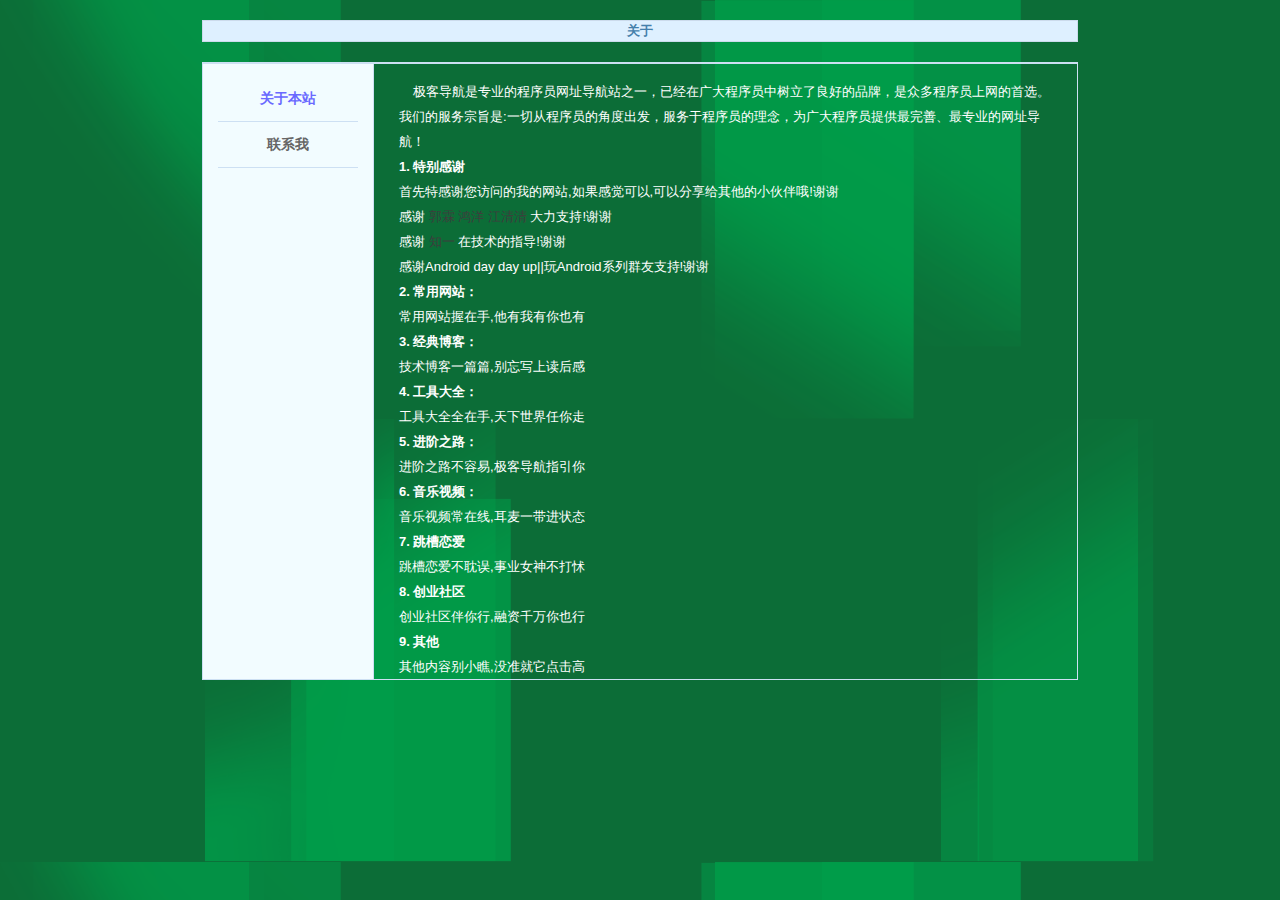
<file: about.htm>
<!DOCTYPE html PUBLIC "-//W3C//DTD XHTML 1.0 Transitional//EN"
        "http://www.w3.org/TR/xhtml1/DTD/xhtml1-transitional.dtd">
<html xmlns="http://www.w3.org/1999/xhtml">
<head>
    <meta http-equiv="X-UA-Compatible" content="IE=7"/>
    <meta http-equiv="Content-Type" content="text/html; charset=gb2312"/>
    <title>���͵�����������Ա�ĵ���</title>
    <link rel="stylesheet" type="text/css" style="text-decoration: none"/>
    <link rel="shortcut icon" href="favicon.ico"/>

</head>
<body>
<div id="ha">
    <div class="ba">����</div>
    <div id="hp">
        <div class="hl">
            <a class="bb">���ڱ�վ</a>
            <a href="tel.htm">��ϵ��</a>
            <link rel="stylesheet" href="css/metro.css">
        </div>
        <div class="hr">
            <p>&nbsp;&nbsp;&nbsp;&nbsp;���͵�����רҵ�ĳ���Ա��ַ����վ֮һ���Ѿ��ڹ�����Ա�����������õ�Ʒ�ƣ����ڶ����Ա��������ѡ�����ǵķ�����ּ��:һ�дӳ���Ա�ĽǶȳ����������ڳ���Ա�����Ϊ������Ա�ṩ�����ơ���רҵ����ַ������</p>
            <p><b>1. �ر��л</b></p>
            <p>�����ظ�л�����ʵ��ҵ���վ,����о�����,���Է�����������С���Ŷ!лл</p>
            <p>��л<a style="text-decoration: none" style="color: #00a6d0" href="http://blog.csdn.net/guolin_blog" target="_black"> ���� </a> <a style="text-decoration: none" href="http://blog.csdn.net/lmj623565791" target="_black"> ���� </a> <a style="text-decoration: none" href="http://www.lcode.org/" target="_black"> ������ </a>����֧��!лл
            </p>
            <p>��л<a style="text-decoration: none"   href="http://otaku.mogita.com" target="_black" > ֪һ </a>�ڼ�����ָ��!лл</p>
            <p>��лAndroid day day up||��Androidϵ��Ⱥ��֧��!лл</p>
            <p><b>2. ������վ��</b></p>
            <p>������վ������,����������Ҳ��</p>
            <p><b>3. ���䲩�ͣ�</b></p>
            <p>��������һƪƪ,����д�϶����</p>
            <p><b>4. ���ߴ�ȫ��</b></p>
            <p>���ߴ�ȫȫ����,��������������</p>
            <p><b>5. ����֮·��</b></p>
            <p>����֮·������,���͵���ָ����</p>
            <p><b>6. ������Ƶ��</b></p>
            <p>������Ƶ������,����һ����״̬</p>
            <p><b>7. ��������</b></p>
            <p>��������������,��ҵŮ�񲻴���</p>
            <p><b>8. ��ҵ����</b></p>
            <p>��ҵ����������,����ǧ����Ҳ��</p>
            <p><b>9. ����</b></p>
            <p>�������ݱ�С��,û׼���������</p>

        </div>
        <div class="clear"></div>

    </div>
</div>

</body>
</html>
</file>
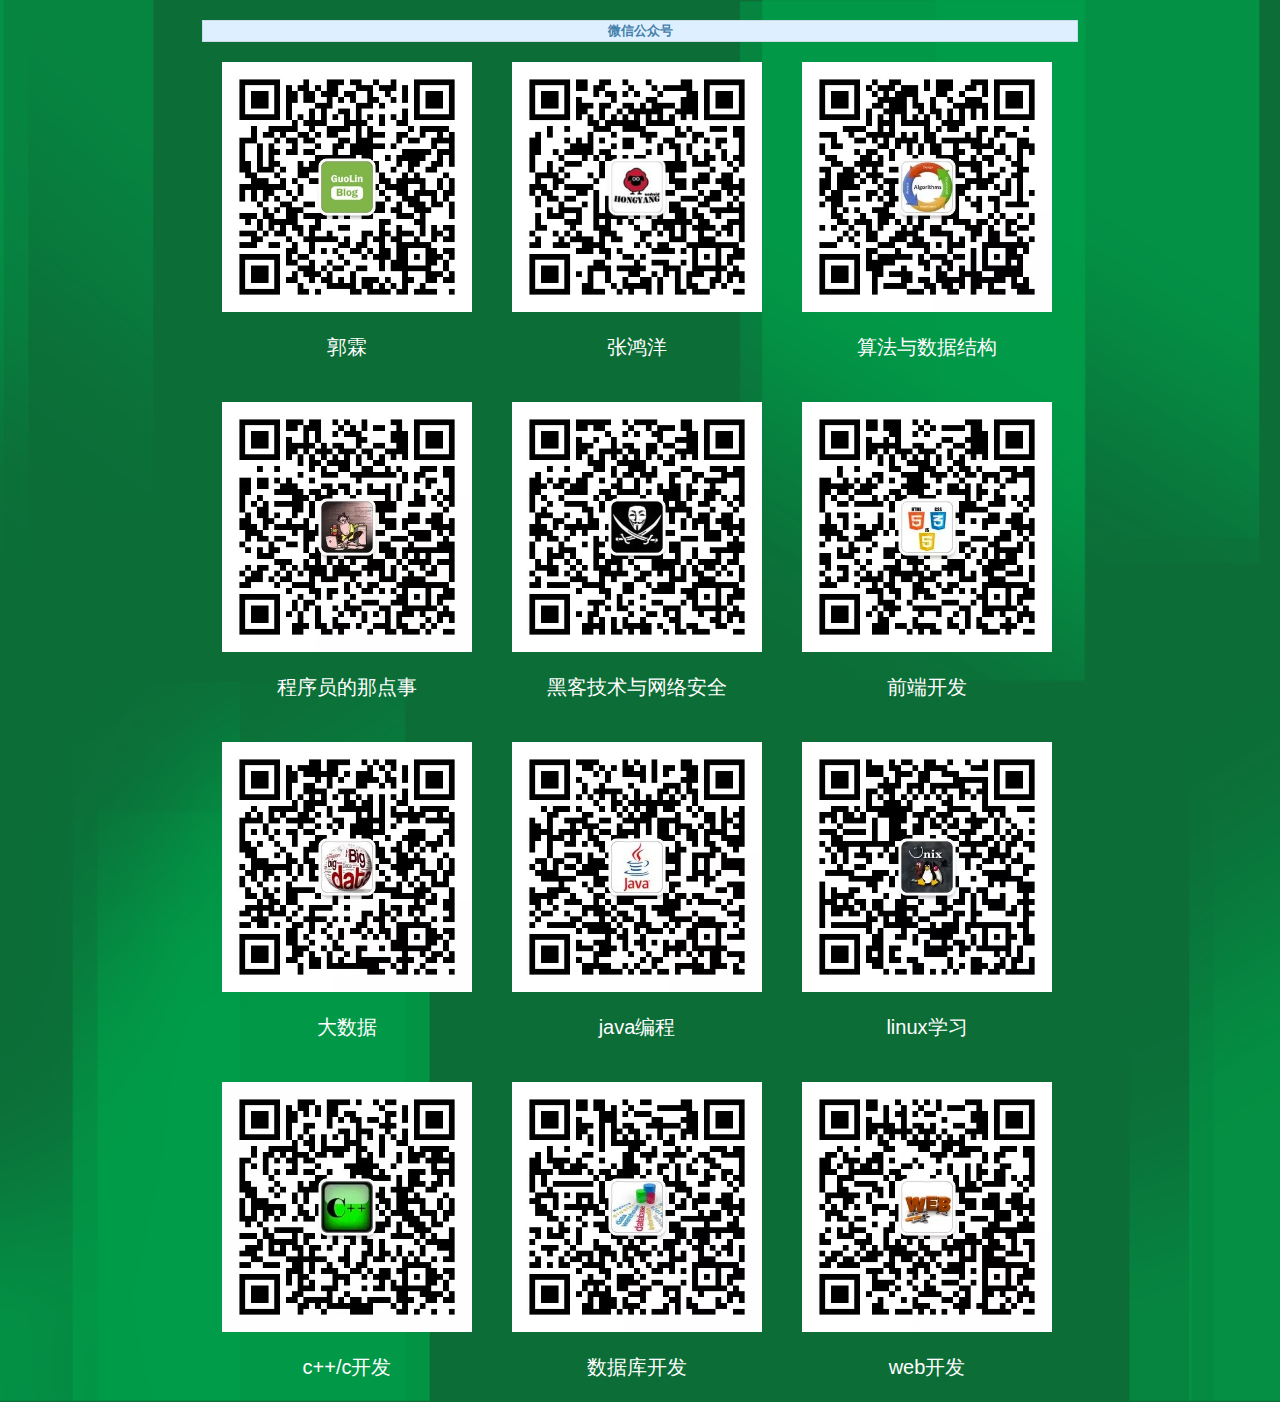
<file: weixin.htm>
<!DOCTYPE html PUBLIC "-//W3C//DTD XHTML 1.0 Transitional//EN" "http://www.w3.org/TR/xhtml1/DTD/xhtml1-transitional.dtd">
<html xmlns="http://www.w3.org/1999/xhtml">
<head>
<meta http-equiv="X-UA-Compatible" content="IE=7" />
<meta http-equiv="Content-Type" content="text/html; charset=gb2312" />
<title>���͵���--����Ա�Լ��ĵ�����վ</title>
<link rel="shortcut icon" href="favicon.ico"/>
    <link rel="stylesheet" href="css/metro.css">
</head>
<body>
<div id="so"></div>
<div id="hb">
      <div class="clear"></div>
</div>
<div id="ha">
    <div class="ba">΢�Ź��ں�</div>

    <div>
        <div class="haimg">
            <img src="images/guolin.png" alt="guolin.png" />
            <p>����</p>
        </div>
        <div class="haimg">
            <img src="images/hongyang.jpg" alt="guohongyanglin.jpg" />
            <p>�ź���</p>
        </div>

        <div class="haimg">
            <img src="images/shuju.png" alt="shuju.png" />
            <p>�㷨�����ݽṹ</p>
        </div>
        <div class="haimg">
            <img src="images/code1024.png" alt="code1024.png" />
            <p>����Ա���ǵ���</p>
        </div>

        <div class="haimg">
            <img src="images/heike.png" alt="heike.png" />
            <p>�ڿͼ��������簲ȫ</p>
        </div>

        <div class="haimg">
            <img src="images/qianduan.png" alt="qianduan.png" />
            <p>ǰ�˿���</p>
        </div>


        <div class="haimg">
            <img src="images/dashuju.png" alt="dashuju.png" />
            <p>������</p>
        </div>


        <div class="haimg">
            <img src="images/java.png" alt="java.png" />
            <p>java���</p>
        </div>


        <div class="haimg">
            <img src="images/linux.png" alt="linux.png" />
            <p>linuxѧϰ</p>
        </div>
        <div class="haimg">
            <img src="images/c++.png" alt="c++.png" />
            <p>c++/c����</p>
        </div>

        <div class="haimg">
            <img src="images/sqlite.png" alt="sqlite.png" />
            <p>���ݿ⿪��</p>
        </div>
        <div class="haimg">
            <img src="images/web.png" alt="web.png" />
            <p>web����</p>
        </div>

        <div class="clear"></div>
    </div>
</div>
</body>
</html>
</file>
<file: css/metro.css>
﻿@charset "utf-8";
/* CSS Document */
* {
    margin: 0;
    padding: 0;
}

body {
    background: #0C6D37 url(../images/metro_bg.png) repeat center top;
    background-size: cover;
    overflow: hidden;
    overflow-y: auto;
}

#top {
    height: 39px;
    line-height: 39px;
    width: 100%;
    background: url(../images/top_bg.png) repeat-x left top;
    overflow: hidden;
    padding: 15px 0;

}

#top dl {
    width: 990px;
    margin: 0 auto;
}

#top dl dt {
    float: left;
    background: url(../images/img_split.png) no-repeat 0 0;
    width: 200px;
    height: 40px;
}

#top dl dt a {
    text-indent: -9999px;
    display: block;
    width: 250px;
    height: 40px;
}

#top dl a {
    color: #ccc;
    font-size: 12px;
    text-decoration: none;
}

#top dl span {
    padding: 0 10px;
    color: #ddd;
    font-size: 12px;
}

#top dl dd {
    float: right;
}

#top dl dd a {
    display: block;
    float: left;
    text-indent: -9999px;
    margin: 0 5px;
    _dispaly: inline;
    overflow: hidden;
    cursor: pointer;
}

.a_index {
    width: 53px;
    height: 39px;
    background: url(../images/img_split.png) no-repeat -1px -96px;
}

.a_index_h {
    width: 53px;
    height: 39px;
    background: url(../images/img_split.png) no-repeat -1px -175px;
}

.a_mzdw {
    width: 78px;
    height: 39px;
    background: url(../images/img_split.png) no-repeat -65px -96px;
}

.a_mzdw_h {
    width: 78px;
    height: 39px;
    background: url(../images/img_split.png) no-repeat -65px -175px;
}

.a_spyy {
    width: 78px;
    height: 39px;
    background: url(../images/img_split.png) no-repeat -162px -96px;
}

.a_spyy_h {
    width: 78px;
    height: 39px;
    background: url(../images/img_split.png) no-repeat -162px -175px;
}

.a_xwzx {
    width: 78px;
    height: 39px;
    background: url(../images/img_split.png) no-repeat -256px -96px;
}

.a_xwzx_h {
    width: 78px;
    height: 39px;
    background: url(../images/img_split.png) no-repeat -256px -175px;
}

.a_gwtb {
    width: 78px;
    height: 39px;
    background: url(../images/img_split.png) no-repeat -352px -96px;
}

.a_gwtb_h {
    width: 78px;
    height: 39px;
    background: url(../images/img_split.png) no-repeat -352px -175px;
}

.a_yxyl {
    width: 78px;
    height: 39px;
    background: url(../images/img_split.png) no-repeat -447px -96px;
}

.a_yxyl_h {
    width: 78px;
    height: 39px;
    background: url(../images/img_split.png) no-repeat -447px -175px;
}

.a_sygj {
    width: 78px;
    height: 39px;
    background: url(../images/img_split.png) no-repeat -541px -96px;
}

.a_sygj_h {
    width: 78px;
    height: 39px;
    background: url(../images/img_split.png) no-repeat -541px -175px;
}

.a_yszy {
    width: 79px;
    height: 39px;
    background: url(../images/img_split.png) no-repeat -636px -96px;
}

.a_yszy_h {
    width: 79px;
    height: 39px;
    background: url(../images/img_split.png) no-repeat -636px -175px;
}

.a_more {
    width: 70px;
    height: 39px;
    background: url(../images/img_split.png) no-repeat -720px -96px;
}

.a_more_h {
    width: 70px;
    height: 39px;
    background: url(../images/img_split.png) no-repeat -720px -175px;
}


#metro_box {
    width: 990px;
    height: 565px;
    overflow: hidden;
    margin: 0 auto;
    margin-top: 20px;
    margin-bottom: -50px;

}

#floot{ margin: 0px auto; font-size: 13px; width: 750px; line-height: 40px; text-align: center; }
#floot a{ display: inline-block; }
#floot .f1{ display: inline-block; text-align: center; width: 20px; color: #666666; }
#floot .f2{ color: #666666; display: inline-block; font-family: "宋体"; margin-left: 15px; }

.bg0 {
    background: #93C5EA url(../images/metro_bg.png) repeat center top;
    background-size: cover;

}

.bg1 {
    background: #93C5EA url(../images/bg1.jpg) repeat-x center top;
    background-size: cover;

}

.bg2 {
    background: #bdbac5 url(../images/bg2.jpg) no-repeat center top;
    background-size: cover;

}

.bg3 {
    background: #bdbac5 url(../images/bg3.jpg) no-repeat center top;
    background-size: cover;

}

.bg4 {
    background: #bdbac5 url(../images/bg4.jpg) no-repeat center top;
    background-size: cover;

}

.bg5 {
    background: #bdbac5 url(../images/bg5.jpg) repeat center top;
    background-size: cover;

}

.bg6 {
    background: #bdbac5 url(../images/bg6.jpg) no-repeat center top;
    background-size: cover;

}

#metro_box dl dt {
    height: 35px;
    line-height: 35px;
    margin-bottom: 20px;
}

#metro_box dl dt h1 {
    font-size: 32px;
    font-family: "微软雅黑", "黑体";
    color: #fff;
    font-weight: normal;
    float: left;
}

#metro_box dl dt div {
    float: right;
    font-size: 12px;
}

.nav a {
    border-top: 3px solid #fff;
    text-decoration: none;
    padding: 3px;
    color: #000;
    font-family: "微软雅黑";
    cursor: pointer;
}

.nav a:hover, #a_hover {
    border-top: 3px solid #f60;
    color: #F60;
    font-weight: bold;
}

#metro_box dl dd ul {
    width: 990px;
    height: 510px;
    overflow: hidden;
}

#metro_box dl dd ul li {
    width: 240px;
    height: 120px;
    overflow: hidden;
    float: left;
    margin: 3px;
    _margin: 2px;
    _display: inline;
    padding: 1px;
    opacity: 0.9;
    filter: alpha(opacity=90);
    position: relative;
}

#metro_box dl dd ul li span {
    display: none;
}

#metro_box dl dd ul li span a {
    color: #fff;
    font-family: "微软雅黑";
    font-size: 12px;
    text-decoration: none;
}

#metro_box dl dd ul li:hover span {
    text-align: center;
    background: #000;
    height: 20px;
    line-height: 20px;
    opacity: 0.4;
    filter: alpha(opacity=40);
    display: block;
    position: absolute;
    bottom: 0;
    left: 0;
    width: 100%;
}

#metro_box dl dd ul li a img {
    width: 240px;
    height: 120px;
    overflow: hidden;
    margin: 0;
    padding: 0;
    border: none;
}

#metro_box dl dd ul li:hover {
    opacity: 1;
    filter: alpha(opacity=100);
    padding: 0px;
    border: 1px dashed #fcfcfc;
}

#metro_box dl dd ul li[class="one"] {
    margin-left: 0;
}

#metro_box dl dd ul li[class="four"] {
    margin-right: 0
}

#logo_001 {
    background: #da562f;
}

#logo_002 {
    background: #00a6d0;
}

#logo_003 {
    background: #8ea300;
}

#logo_004 {
    background: #6db91b;
}

#logo_005 {
    background: #2a82ec;
}

#logo_006 {
    background: #00a21b;
}

#logo_007 {
    background: #5434af;
}

#logo_008 {
    background: #bc1c48;
}

#logo_009 {
    background: #6db91b;
}

#logo_010 {
    background: #623dc0;
}

#logo_011 {
    background: #d44a26;
}

#logo_012 {
    background: #019317;
}

#logo_013 {
    background: #00c47d;
}

#logo_014 {
    background: #00a6d0;
}

#logo_015 {
    background: #33a700;
}

#logo_016 {
    background: #00a6d0;
}

#logo_013a {
    background: #343434;
}

#logo_014a {
    background: #ffffff;
}

#logo_015a {
    background: #B1002E;
}

.prev, .next {
    width: 31px;
    height: auto;
    cursor: pointer;
    display: none;
}

.prev {
    float: left;
}

.next {
    float: right;
}

.input{width:400px;height:30px; border: none}
.sumit{width:100px;height:30px; background: #2a82ec; color: #fff; border: none;margin-top: 10px; outline: none}
#container {margin-top: 20px}

#so { width: 876px; margin: 0px auto; }
#ha{ margin: 0px auto; width: 876px; }
#hb{ margin: 0px auto; width: 876px; }
#ha .ba{
    margin-top: 20px;
    color: #4580AB;
    border: 1px solid #CCDBEC;
    text-align: center;
    font-size: 13px;
    font-weight: bold;
    line-height: 20px;
    font-style: normal;
    background-color: #DEF0FF;
}
.haimg {
    float: left;
    margin: 20px;
}

.haimg img {
    max-width: 250px;
}



.haimg p {
    margin-top: 20px;
    color: #ffffff;
    text-align: center;
    font-size: 20px;
}

#hp{ margin: 0px auto; width: 876px; height: 800px;margin-top: 20px }
#hp .hl{ float: left; width: 140px; height: 603px; padding: 12px 15px 0px; background: #F2FCFF; border-top: 2px solid #CDE0F3; border-right: 1px solid #CDE0F3; border-bottom: 1px solid #CDE0F3; border-left: 1px solid #CDE0F3; }
#hp .hr{ float: left; width: 653px; height: 590px; border-top: 2px solid #CDE0F3; border-right: 1px solid #CDE0F3; border-bottom: 1px solid #CDE0F3; padding: 15px 25px 10px; color: #ffffff; font-size: 13px; }
#hp .hb{ text-align: center; font-weight: bold; }
#hp .bb{ color: #6A6AFF; }
#hp p{ line-height: 25px; }
.hl a{ display: block; text-align: center; height: 45px; line-height: 45px; border-bottom: 1px solid #CDE0F3; font-weight: bold; color: #666666; }

body, h1, h2, h3, h4, h5, h6, hr, p, blockquote, dl, dt, dd, ul, ol, li, pre, form, fieldset, legend, button, input, textarea, th, td {
    margin: 0;
    padding: 0;
}

body, button, input, select, textarea {
    font: 14px/1.5 Tahoma, Geneva, \5b8b\4f53, sans-serif;
    -webkit-text-size-adjust: none;
}

a {
    text-decoration: none;
}

a:hover {
    text-decoration: underline;
}

sup {
    vertical-align: text-top;
}

sub {
    vertical-align: text-bottom;
}

legend {
    color: #000;
}

fieldset, img, input, button, textarea {
    border: 0;
    outline: none;
    -webkit-appearance: none;
    border-radius: 0;
}

select {
    border: 0;
    outline: none;
}

textarea {
    resize: none;
}

button, input, select, textarea {
    font-size: 100%;
}

table {
    border-collapse: collapse;
    border-spacing: 0;
}

.cf:after {
    content: '\0020';
    clear: both;
    display: block;
    height: 0;
}

.cf {
    *zoom: 1;
}

.fl {
    display: inline;
    float: left;
}

.fr {
    display: inline;
    float: right;
}

a {
    color: #3d3d3d;
}

a:hover {
    color: #f00;
    text-decoration: underline;
}

/*yes*/
.m-search {
    height: 100px;
    width: 800px;
}

.m-search-tab {
    padding: 11px 0 0 83px;
}

.m-search-tab li {
    cursor: pointer;
    display: inline;
    float: left;
    height: 23px;
    line-height: 22px;
    margin-right: 9px;
    overflow: hidden;
    text-align: center;
    width: 45px;
}

.m-search-tab li.st116 {
    width: 56px;
}

.m-search-con {
    position: relative;
    z-index: 998;
}

/*yes*/
.search-widget {
    padding: 2px 0 0 0px;
}

#searchForm {
    clear: both;
    height: 65px;
    overflow: hidden;
}

.search-widget .pic img {
    display: block;
    height: 35px;
    width: 105px;
}

.m-search-tab .active {
    background: url(../images/libg.png) no-repeat;
    color: #fff;
    font-weight: 900;
}

.search-widget .box-search-input {
    background: #fff;
    border-color: #ababab #ababab #ababab #ababab;
    border-style: solid;
    border-width: 1px;
    cursor: text;
    height: 38px;
    margin-left: 36px;
}

.search-widget .box-search-input:hover {
    background: #fff;
    border-color: #38f #38f #38f #38f;
    border-style: solid;
    border-width: 1px;
    cursor: text;
    height: 38px;
    margin-left: 36px;
}

.search-widget .searchWord {
    background: transparent;
    font: 16px arial;
    line-height: 32px;
    height: 30px;
    margin-top: 4px;
    padding-left: 7px;
    width: 500px;
}

.search-widget .box-search-submit .searchSubmit {
    background: transparent;
    cursor: pointer;
    font-family: SimSun;
    font-size: 14px;
    height: 33px;
    line-height: 40px;
    width: 91px;
}

/*yes*/
.sug-wrap {
    background: #fff;
    border: 1px solid #817F82;
    color: #1C1C1C;
    overflow: hidden;
    position: absolute;
    top: 41px;
    left: 36px;
    white-space: nowrap;
    width: 507px;
    height: 110px;
    z-index: 999;
}

#suggest ul {
    padding: 0 0 0 0;
}

.sug-wrap li {
    font-size: 12px;
    height: 19px;
    padding: 2px 6px 1px 8px;
}

.sug-wrap li.hover {
    background: #e2eaff;
}

.searchSubmit {
    font-size: 16px;
    color: #FFFFFF;
    background: #3F97E2;
    height: 40px;
    width: 110px
}

.searchSubmit:hover {
    background: #2a82cc
}
</file>
